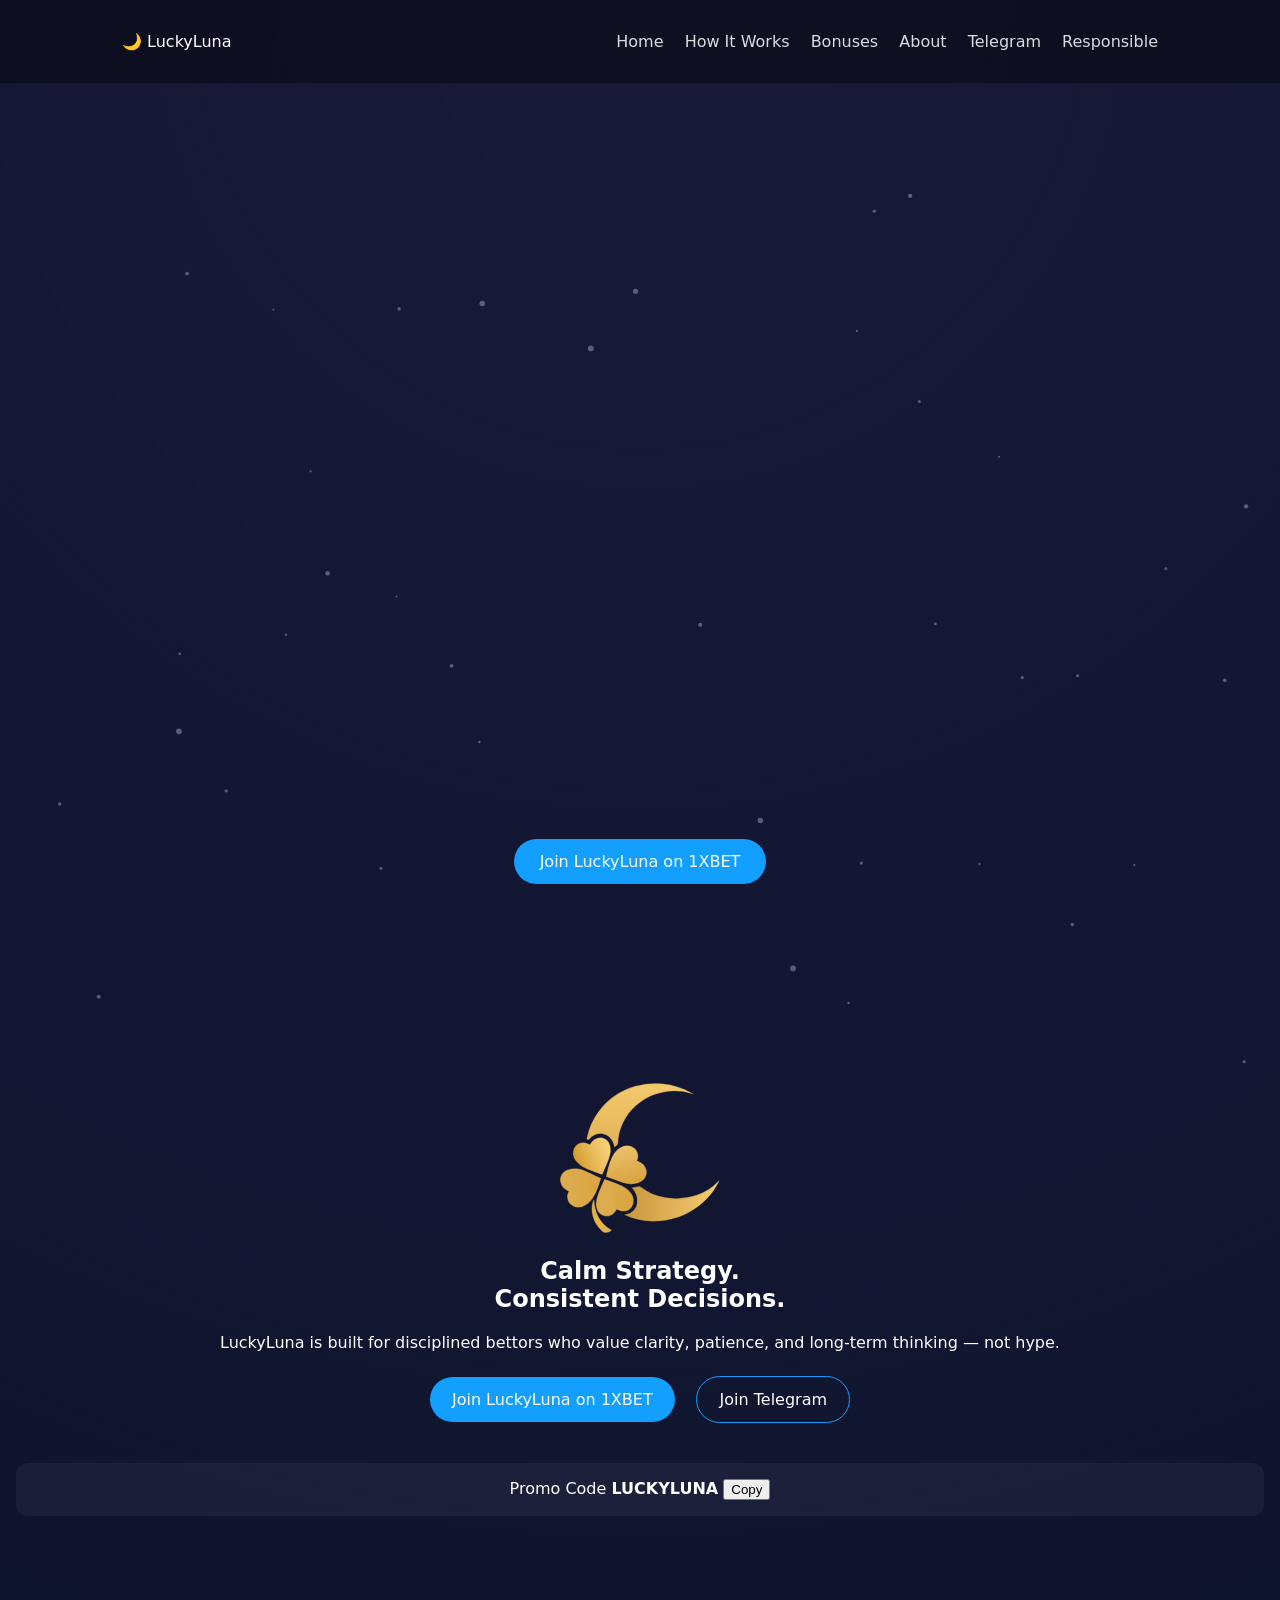
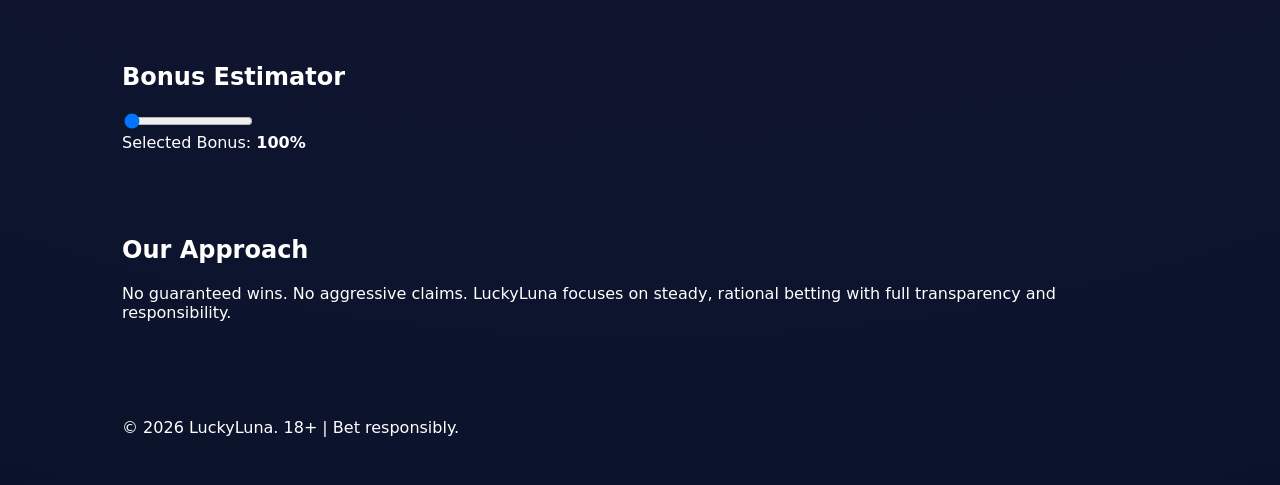
<file: index.html>
<!DOCTYPE html>
<html lang="en">
<head>
  <meta charset="UTF-8" />
  <title>LuckyLuna — Calm, Consistent Betting on 1XBET</title>
  <meta name="viewport" content="width=device-width, initial-scale=1.0" />
  <meta name="description" content="LuckyLuna — a premium 1XBET affiliate focused on calm strategy, transparency, and long-term consistency." />
  <link rel="stylesheet" href="assets/styles.css" />
</head>
<body>

<header class="site-header">
  <div class="container nav">
    <div class="brand">🌙 LuckyLuna</div>
    <nav>
      <a href="index.html">Home</a>
      <a href="how-it-works.html">How It Works</a>
      <a href="bonuses.html">Bonuses</a>
      <a href="about.html">About</a>
      <a href="telegram.html">Telegram</a>
      <a href="responsible.html">Responsible</a>
    </nav>
  </div>
</header>

<main>

<section class="hero">
  <canvas id="particles"></canvas>

  <div class="hero-content">
    <div class="hero-visual">
      <img src="assets/images/moon-clover.svg" class="floating-moon" alt="LuckyLuna Moon Clover" />
    </div>

    <h1>Calm Strategy.<br>Consistent Decisions.</h1>
    <p class="hero-sub">
      LuckyLuna is built for disciplined bettors who value clarity, patience,
      and long-term thinking — not hype.
    </p>

    <div class="cta-group">
      <a href="https://1xbet.com" class="btn primary">Join LuckyLuna on 1XBET</a>
      <a href="telegram.html" class="btn secondary">Join Telegram</a>
    </div>

    <div class="promo-box">
      <span>Promo Code</span>
      <strong id="promoCode">LUCKYLUNA</strong>
      <button id="copyPromo">Copy</button>
    </div>
  </div>
</section>

<section class="estimator container">
  <h2>Bonus Estimator</h2>
  <input type="range" min="100" max="200" value="100" id="bonusSlider">
  <div class="estimator-output">
    Selected Bonus: <strong><span id="bonusValue">100</span>%</strong>
  </div>
</section>

<section class="trust container">
  <h2>Our Approach</h2>
  <p>
    No guaranteed wins. No aggressive claims. LuckyLuna focuses on steady,
    rational betting with full transparency and responsibility.
  </p>
</section>

</main>

<footer class="site-footer">
  <div class="container">
    <p>© 2026 LuckyLuna. 18+ | Bet responsibly.</p>
  </div>
</footer>

<div class="sticky-cta">
  <a href="https://1xbet.com">Join LuckyLuna on 1XBET</a>
</div>

<div class="modal" id="exitModal">
  <div class="modal-content">
    <h3>Before You Go</h3>
    <p>Join LuckyLuna and bet with clarity and calm.</p>
    <a href="telegram.html" class="btn primary">Join Telegram</a>
    <button class="close-modal">Close</button>
  </div>
</div>

<script src="assets/main.js"></script>
</body>
</html>
</file>
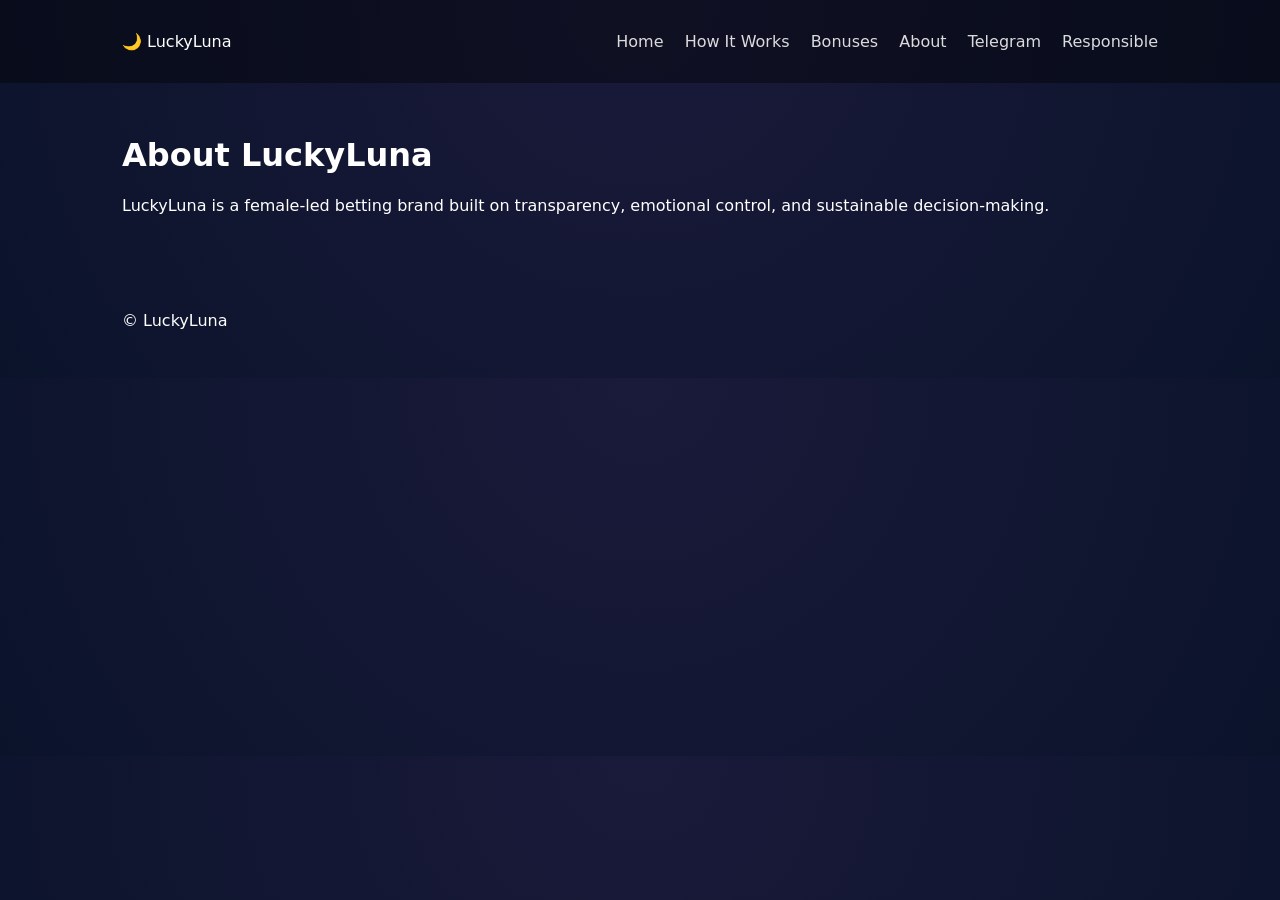
<file: about.html>
<!DOCTYPE html>
<html lang="en">
<head>
  <meta charset="UTF-8">
  <title>About LuckyLuna</title>
  <meta name="viewport" content="width=device-width, initial-scale=1.0">
  <link rel="stylesheet" href="assets/styles.css">
</head>
<body>

<header class="site-header">
  <div class="container nav">
    <div class="brand">🌙 LuckyLuna</div>
    <nav>
      <a href="index.html">Home</a>
      <a href="how-it-works.html">How It Works</a>
      <a href="bonuses.html">Bonuses</a>
      <a href="about.html">About</a>
      <a href="telegram.html">Telegram</a>
      <a href="responsible.html">Responsible</a>
    </nav>
  </div>
</header>

<main class="container">
  <h1>About LuckyLuna</h1>
  <p>
    LuckyLuna is a female-led betting brand built on transparency, emotional
    control, and sustainable decision-making.
  </p>
</main>

<footer class="site-footer">
  <div class="container">
    <p>© LuckyLuna</p>
  </div>
</footer>

<script src="assets/main.js"></script>
</body>
</html>
</file>
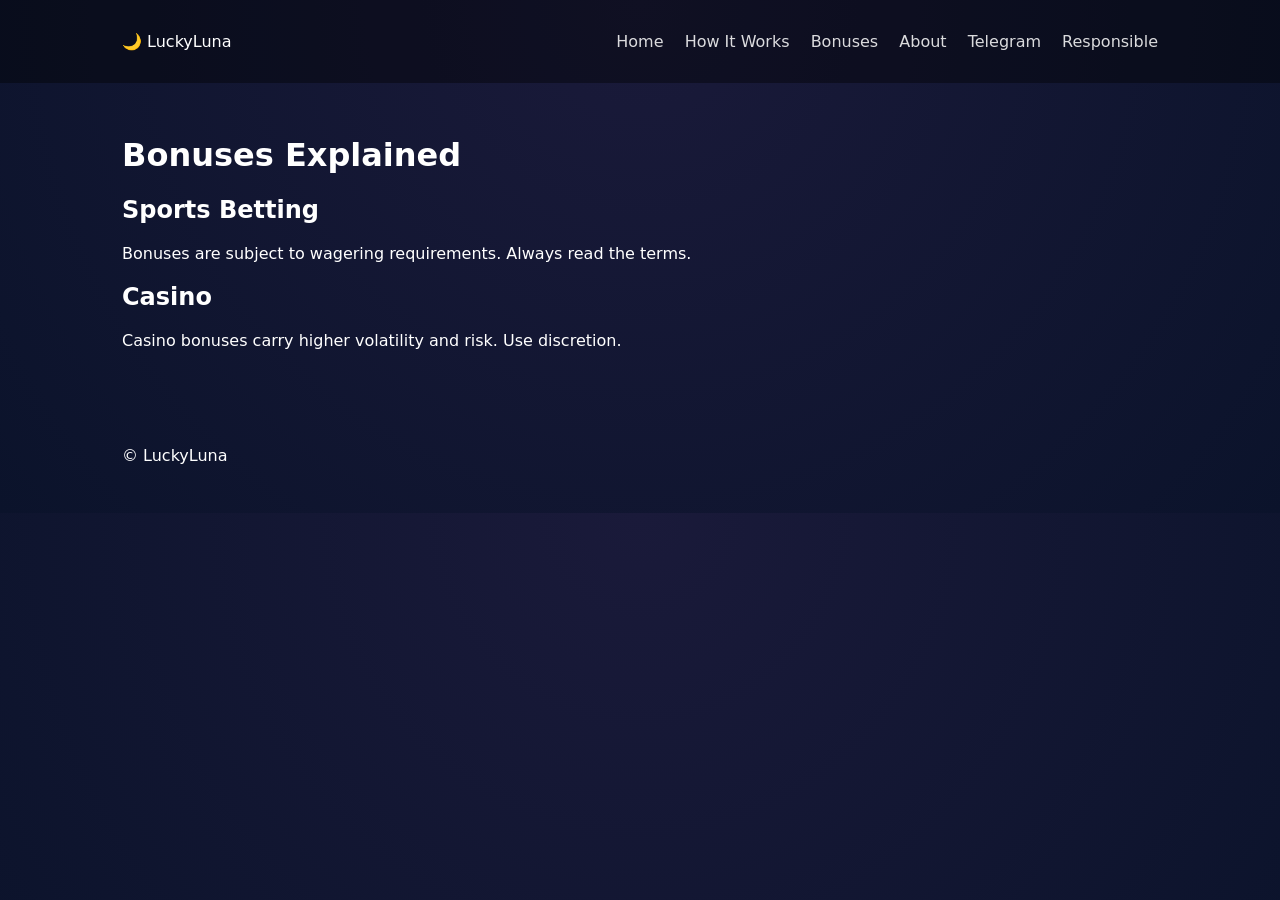
<file: bonuses.html>
<!DOCTYPE html>
<html lang="en">
<head>
  <meta charset="UTF-8">
  <title>LuckyLuna Bonuses</title>
  <meta name="viewport" content="width=device-width, initial-scale=1.0">
  <link rel="stylesheet" href="assets/styles.css">
</head>
<body>

<header class="site-header">
  <div class="container nav">
    <div class="brand">🌙 LuckyLuna</div>
    <nav>
      <a href="index.html">Home</a>
      <a href="how-it-works.html">How It Works</a>
      <a href="bonuses.html">Bonuses</a>
      <a href="about.html">About</a>
      <a href="telegram.html">Telegram</a>
      <a href="responsible.html">Responsible</a>
    </nav>
  </div>
</header>

<main class="container">
  <h1>Bonuses Explained</h1>

  <section>
    <h2>Sports Betting</h2>
    <p>Bonuses are subject to wagering requirements. Always read the terms.</p>
  </section>

  <section>
    <h2>Casino</h2>
    <p>Casino bonuses carry higher volatility and risk. Use discretion.</p>
  </section>
</main>

<footer class="site-footer">
  <div class="container">
    <p>© LuckyLuna</p>
  </div>
</footer>

<script src="assets/main.js"></script>
</body>
</html>
</file>
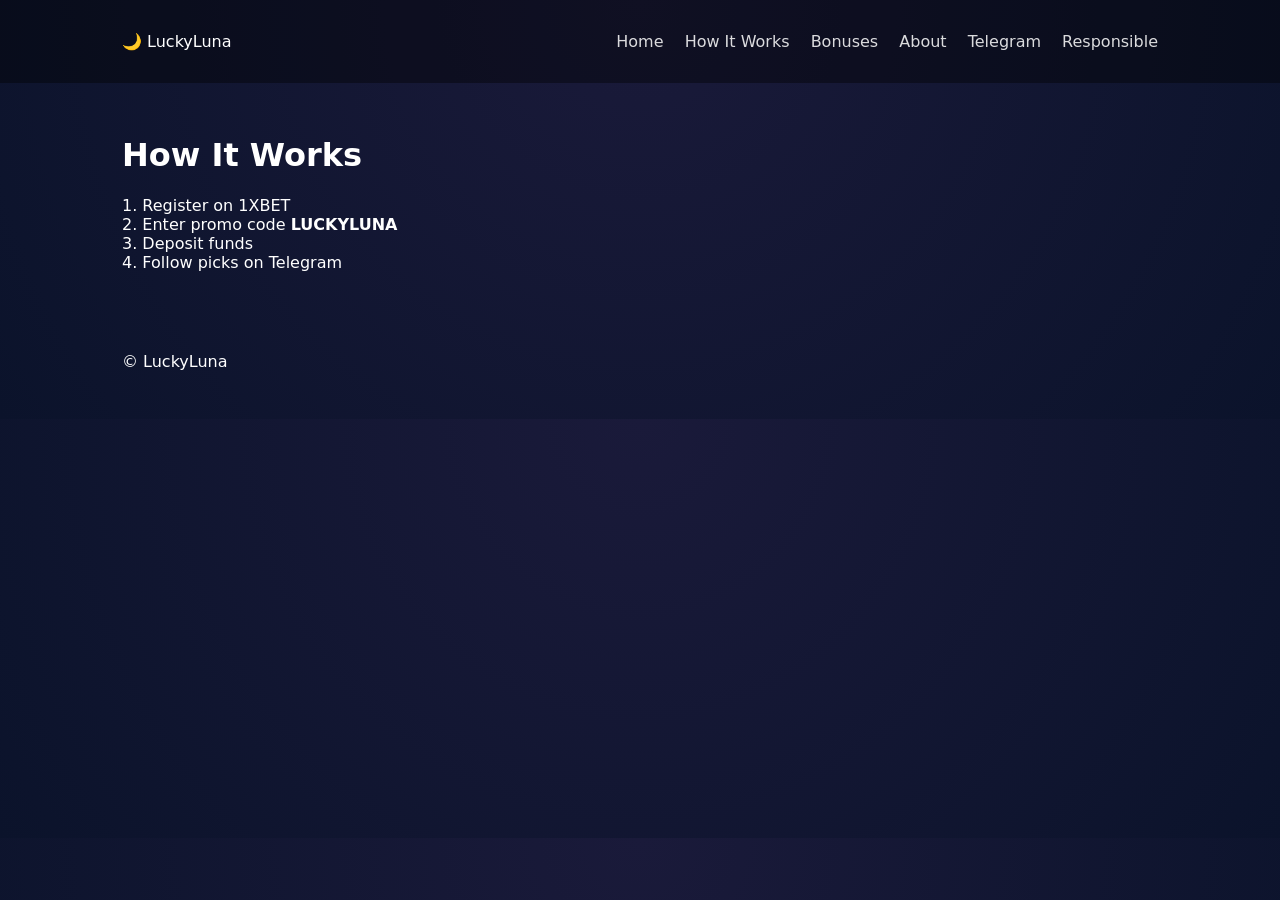
<file: how-it-works.html>
<!DOCTYPE html>
<html lang="en">
<head>
  <meta charset="UTF-8">
  <title>How LuckyLuna Works</title>
  <meta name="viewport" content="width=device-width, initial-scale=1.0">
  <link rel="stylesheet" href="assets/styles.css">
</head>
<body>

<header class="site-header">
  <div class="container nav">
    <div class="brand">🌙 LuckyLuna</div>
    <nav>
      <a href="index.html">Home</a>
      <a href="how-it-works.html">How It Works</a>
      <a href="bonuses.html">Bonuses</a>
      <a href="about.html">About</a>
      <a href="telegram.html">Telegram</a>
      <a href="responsible.html">Responsible</a>
    </nav>
  </div>
</header>

<main class="container">
  <h1>How It Works</h1>

  <div class="steps">
    <div class="step">1. Register on 1XBET</div>
    <div class="step">2. Enter promo code <strong>LUCKYLUNA</strong></div>
    <div class="step">3. Deposit funds</div>
    <div class="step">4. Follow picks on Telegram</div>
  </div>
</main>

<footer class="site-footer">
  <div class="container">
    <p>© LuckyLuna</p>
  </div>
</footer>

<script src="assets/main.js"></script>
</body>
</html>
</file>
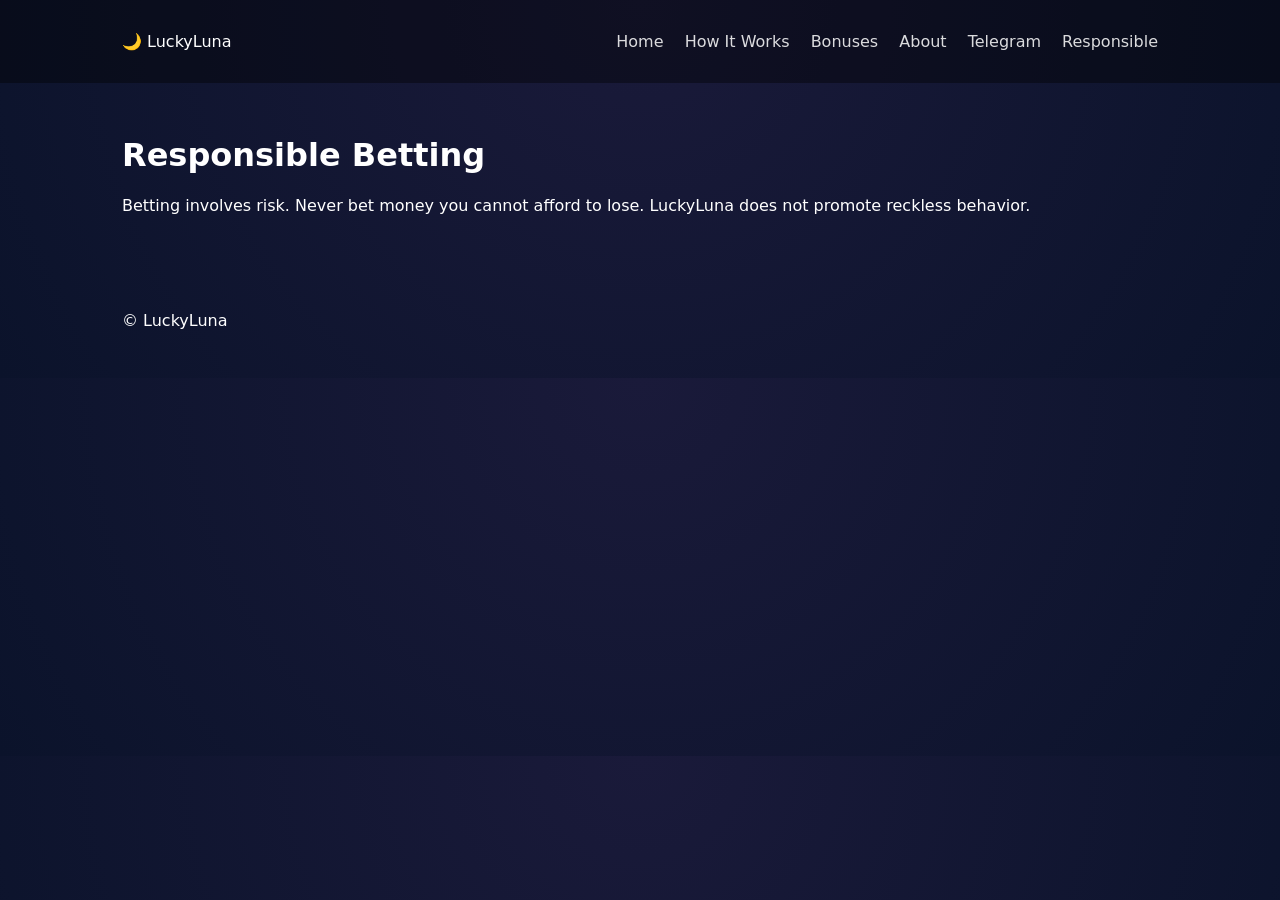
<file: responsible.html>
<!DOCTYPE html>
<html lang="en">
<head>
  <meta charset="UTF-8">
  <title>Responsible Betting</title>
  <meta name="viewport" content="width=device-width, initial-scale=1.0">
  <link rel="stylesheet" href="assets/styles.css">
</head>
<body>

<header class="site-header">
  <div class="container nav">
    <div class="brand">🌙 LuckyLuna</div>
    <nav>
      <a href="index.html">Home</a>
      <a href="how-it-works.html">How It Works</a>
      <a href="bonuses.html">Bonuses</a>
      <a href="about.html">About</a>
      <a href="telegram.html">Telegram</a>
      <a href="responsible.html">Responsible</a>
    </nav>
  </div>
</header>

<main class="container">
  <h1>Responsible Betting</h1>
  <p>
    Betting involves risk. Never bet money you cannot afford to lose.
    LuckyLuna does not promote reckless behavior.
  </p>
</main>

<footer class="site-footer">
  <div class="container">
    <p>© LuckyLuna</p>
  </div>
</footer>

<script src="assets/main.js"></script>
</body>
</html>
</file>
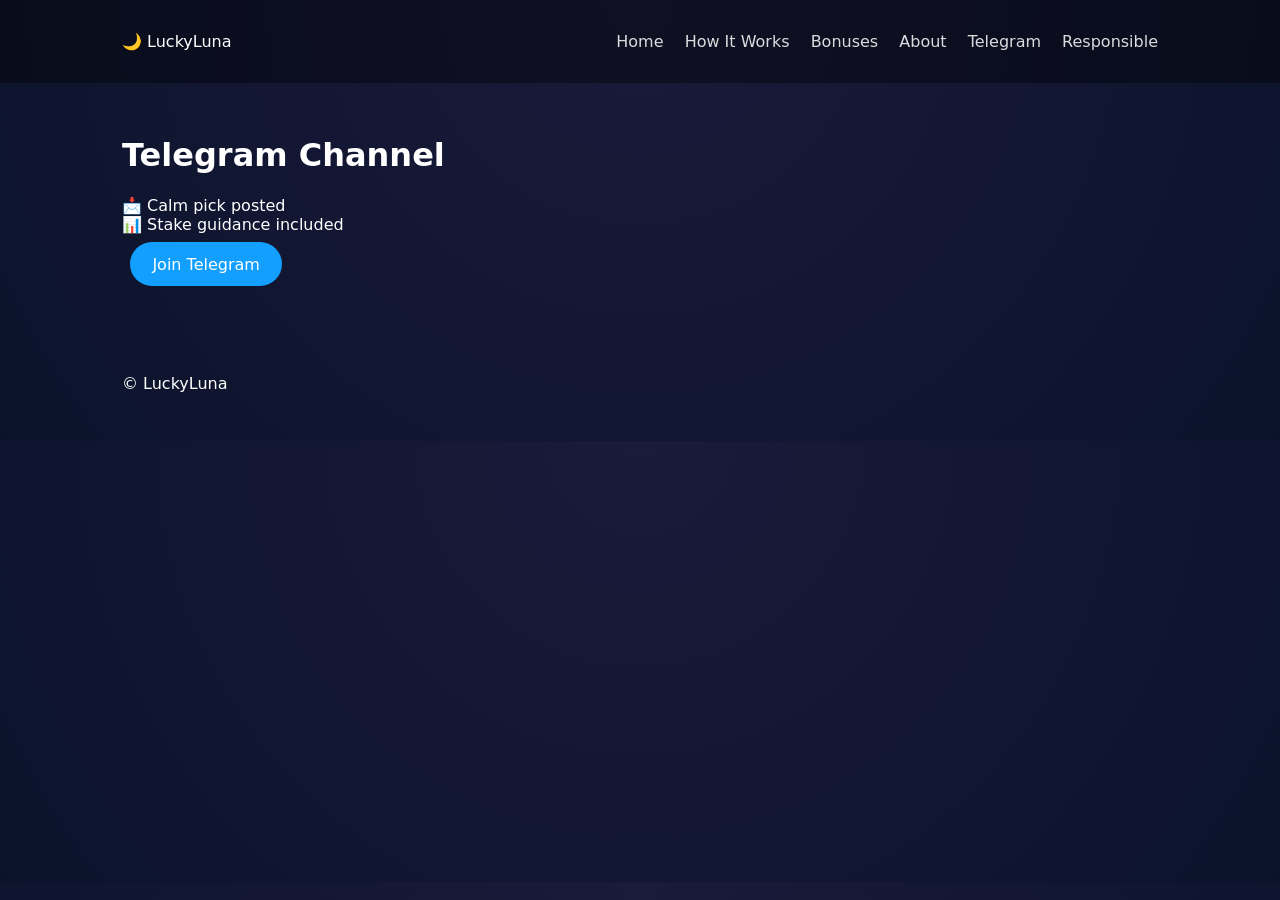
<file: telegram.html>
<!DOCTYPE html>
<html lang="en">
<head>
  <meta charset="UTF-8">
  <title>LuckyLuna Telegram</title>
  <meta name="viewport" content="width=device-width, initial-scale=1.0">
  <link rel="stylesheet" href="assets/styles.css">
</head>
<body>

<header class="site-header">
  <div class="container nav">
    <div class="brand">🌙 LuckyLuna</div>
    <nav>
      <a href="index.html">Home</a>
      <a href="how-it-works.html">How It Works</a>
      <a href="bonuses.html">Bonuses</a>
      <a href="about.html">About</a>
      <a href="telegram.html">Telegram</a>
      <a href="responsible.html">Responsible</a>
    </nav>
  </div>
</header>

<main class="container">
  <h1>Telegram Channel</h1>

  <div class="telegram-card">📩 Calm pick posted</div>
  <div class="telegram-card">📊 Stake guidance included</div>

  <a href="https://t.me" class="btn primary">Join Telegram</a>
</main>

<footer class="site-footer">
  <div class="container">
    <p>© LuckyLuna</p>
  </div>
</footer>

<script src="assets/main.js"></script>
</body>
</html>
</file>
<file: assets/styles.css>
:root {
  --blue: #139FFF;
  --navy: #0B132B;
  --gold: #E6C87A;
}

* {
  box-sizing: border-box;
}

body {
  margin: 0;
  font-family: system-ui, sans-serif;
  background: radial-gradient(circle at top, #1a1a3a, var(--navy));
  color: #fff;
}

a {
  color: inherit;
  text-decoration: none;
}

.container {
  max-width: 1100px;
  margin: auto;
  padding: 2rem;
}

.site-header {
  background: rgba(0,0,0,0.4);
  position: sticky;
  top: 0;
}

.nav {
  display: flex;
  justify-content: space-between;
  align-items: center;
}

nav a {
  margin-left: 1rem;
  opacity: 0.85;
}

.hero {
  position: relative;
  text-align: center;
  padding: 6rem 1rem;
}

.hero-content {
  position: relative;
  z-index: 2;
}

.floating-moon {
  width: 160px;
  animation: float 6s ease-in-out infinite;
}

@keyframes float {
  0%,100% { transform: translateY(0); }
  50% { transform: translateY(-12px); }
}

.btn {
  padding: 0.8rem 1.4rem;
  border-radius: 999px;
  display: inline-block;
  margin: 0.5rem;
}

.primary {
  background: var(--blue);
}

.secondary {
  border: 1px solid var(--blue);
}

.promo-box {
  margin-top: 2rem;
  background: rgba(255,255,255,0.05);
  padding: 1rem;
  border-radius: 12px;
}

.sticky-cta {
  position: fixed;
  bottom: 1rem;
  left: 50%;
  transform: translateX(-50%);
  background: var(--blue);
  padding: 0.8rem 1.6rem;
  border-radius: 999px;
}

.modal {
  display: none;
  position: fixed;
  inset: 0;
  background: rgba(0,0,0,0.7);
}

.modal-content {
  background: var(--navy);
  padding: 2rem;
  max-width: 400px;
  margin: 10% auto;
  border-radius: 16px;
}
</file>
